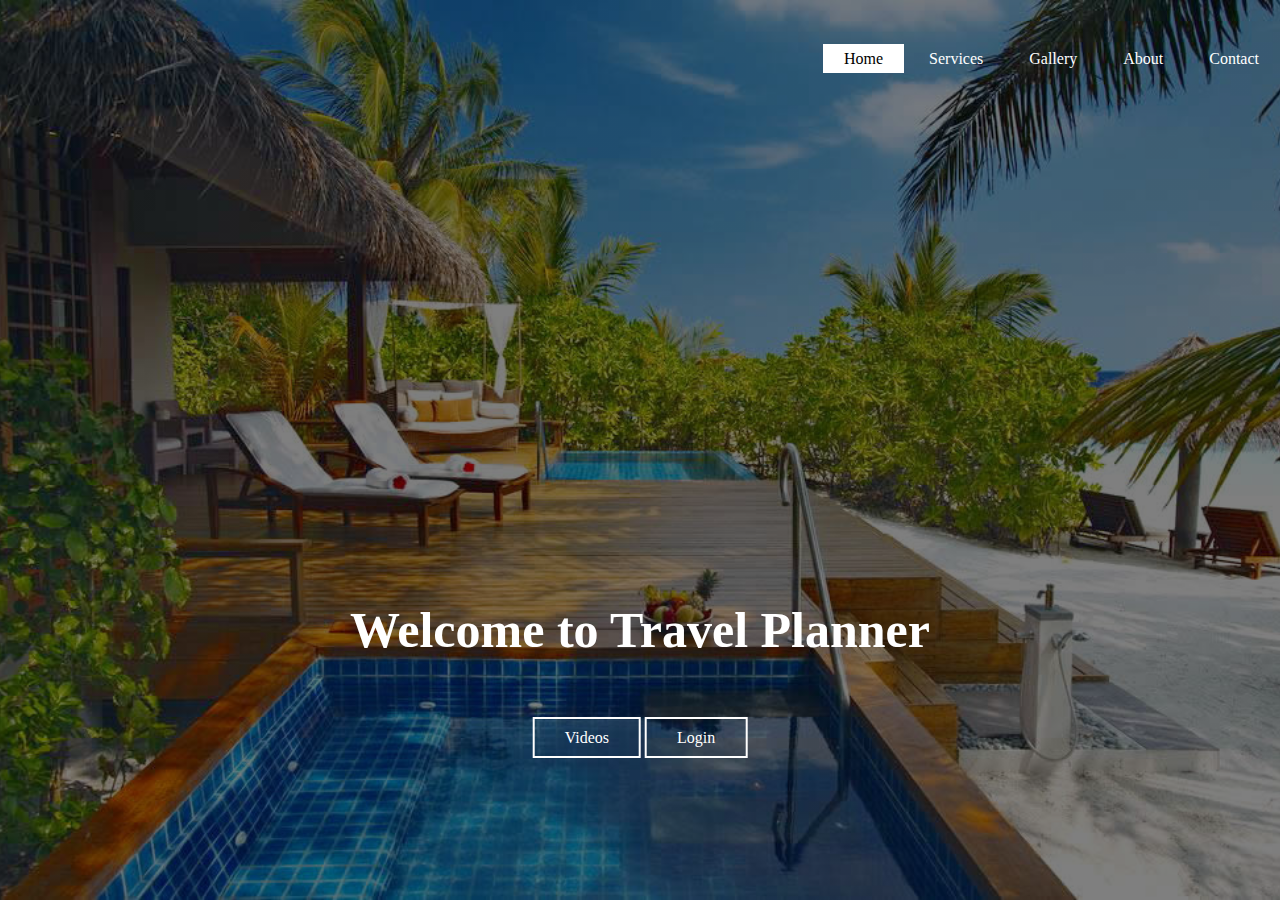
<file: index.html>
<!DOCTYPE html>
<html>
<head>
    <title>Travel Planner</title>
    <link rel="stylesheet" type="text/css" href="css/style.css">
</head>
<body>
    <header>
      <div class="main">
	     <ul> 
		   <li class="active"><a href="#">Home</a></li>
		   <li><a href="D:\SHUBHAM\Desktop\Website Assignment\services.html">Services</a></li>
		   <li><a href="D:\SHUBHAM\Desktop\Website Assignment\gallery.html">Gallery</a></li>
		   <li><a href="D:\SHUBHAM\Desktop\Website Assignment\about.html">About</a></li>
		   <li><a href="D:\SHUBHAM\Desktop\Website Assignment\contact.html">Contact</a></li>
		 </ul>
	  </div>
      <div class="title">
          <h1>Welcome to Travel Planner</h1>	
      </div>
      <div class="button">
          <a href="D:\SHUBHAM\Desktop\Website Assignment\Introducing Inspiring Travel Company ( 1080 X 1080 ).mp4" class="btn">Videos</a>
		  <a href="D:\SHUBHAM\Desktop\Website Assignment\login.html" class="btn">Login</a>
	  </div>
	</header>
</body>
</html>
</file>
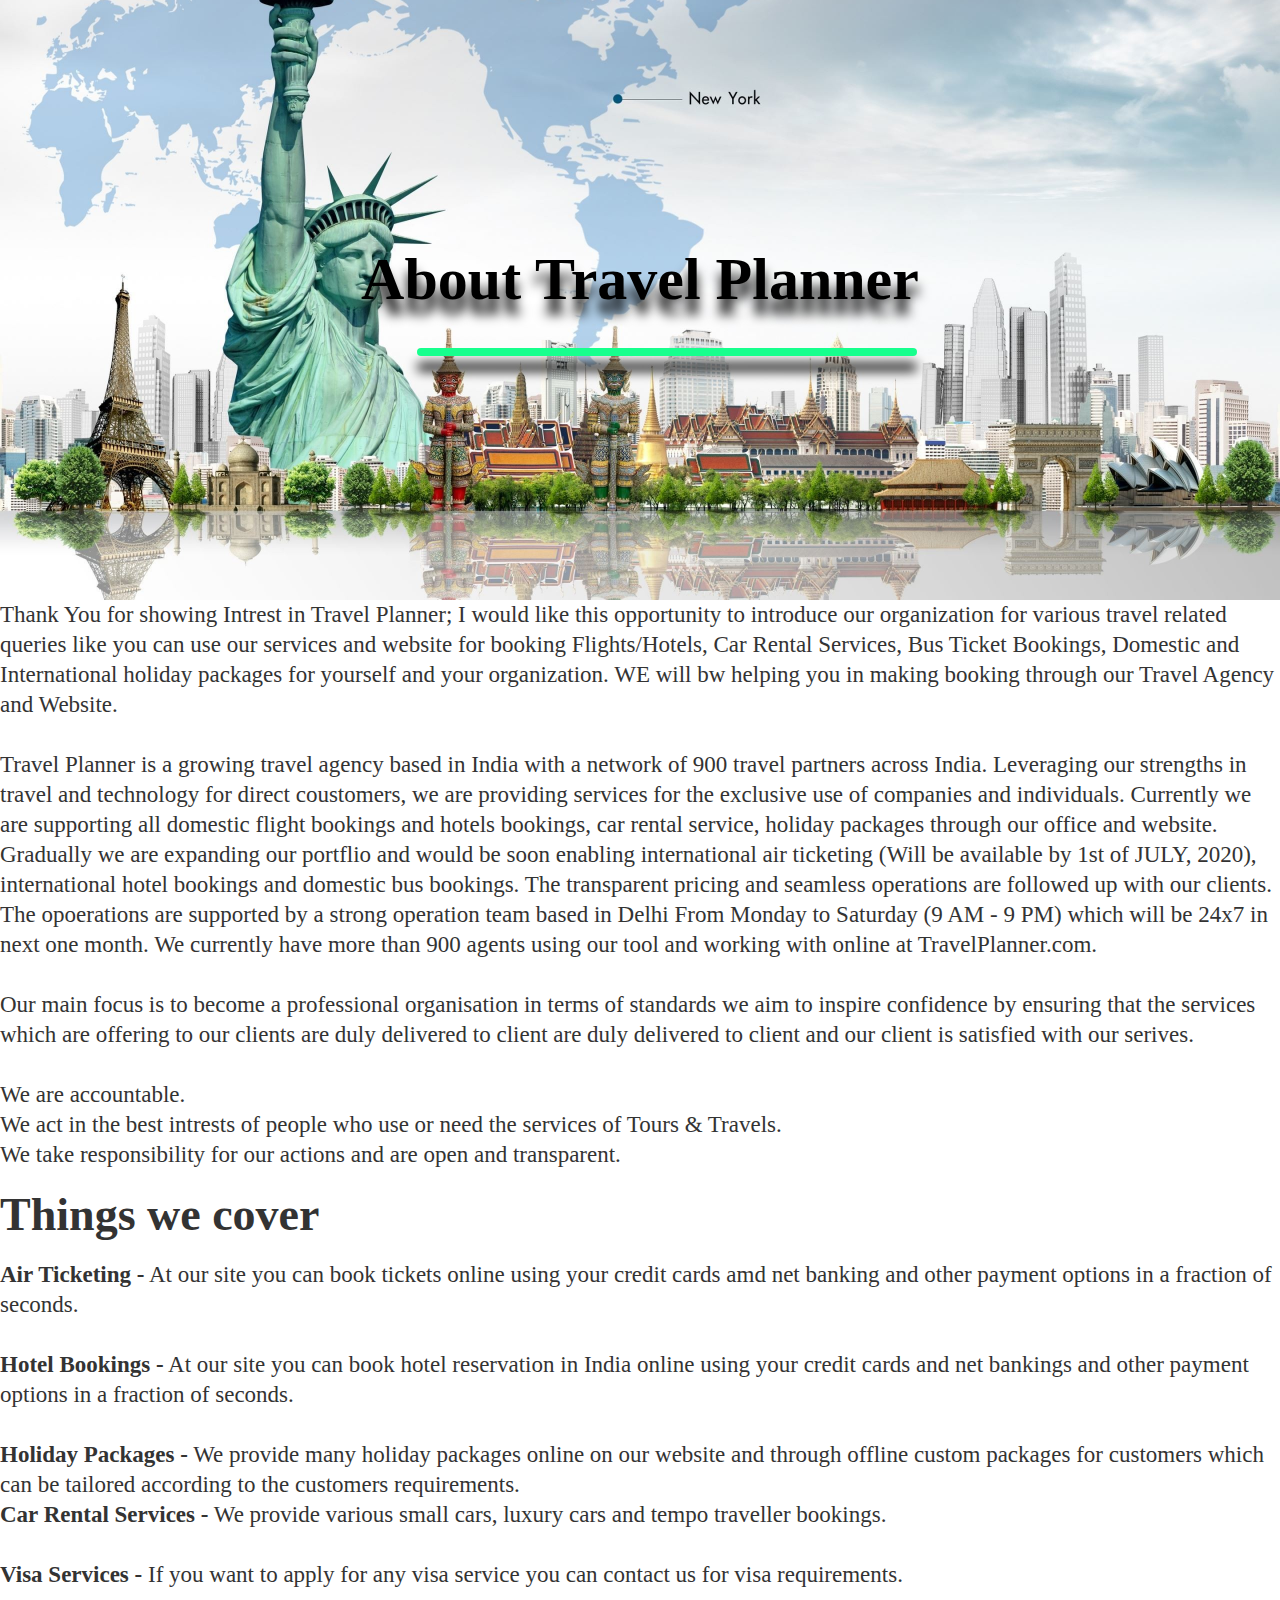
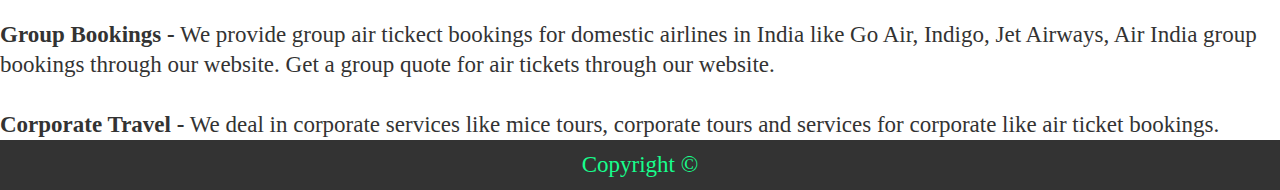
<file: about.html>
<!DOCTYPE html>
<html>
<head>
	<title>About Travel Planner</title>
    <link rel="stylesheet" type="text/css" href="css/aboutstyle.css">
</head>
<body>
	<div class="container">
		<div class="about">
			<div class="text">
			  <h1>About Travel Planner</h1>
			  <br>
			  <div class="line"></div>
			</div>
		</div>
	</div>
	<div class="content">
		<p>Thank You for showing Intrest in Travel Planner; I would like this opportunity to introduce our organization for various travel related queries like you can use our services and website for booking Flights/Hotels, Car Rental Services, Bus Ticket Bookings, Domestic and International holiday packages for yourself and your organization. WE will bw helping you in making booking through our Travel Agency and Website.</p>
		<br>
		<p>Travel Planner is a growing travel agency based in India with a network of 900 travel partners across India. Leveraging our strengths in travel and technology for direct coustomers, we are providing services for the exclusive use of companies and individuals. Currently we are supporting all domestic flight bookings and hotels bookings, car rental service, holiday packages through our office and website. Gradually we are expanding our portflio and would be soon enabling international air ticketing (Will be available by 1st of JULY, 2020), international hotel bookings and domestic bus bookings. The transparent pricing and seamless operations are followed up with our clients. The opoerations are supported by a strong operation team based in Delhi From Monday to Saturday (9 AM - 9 PM) which will be 24x7 in next one month. We currently have more than 900 agents using our tool and working with online at TravelPlanner.com. </p>
		<br>
		<p>Our main focus is to become a professional organisation in terms of standards we aim to inspire confidence by ensuring that the services which are offering to  our clients are duly delivered to client are duly delivered to client and our client is satisfied with our serives.</p>
		<br>
		<li>We are accountable.</li>
		<li>We act in the best intrests of people who use or need the services of Tours & Travels.</li>
		<li>We take responsibility for our actions and are open and transparent.</li>
		<br>
		<h1>Things we cover</h1>
		<br>
		<p><b>Air Ticketing -</b> At our site you can book tickets online using your credit cards amd net banking and other payment options in a fraction of seconds.</p>
		<br>
		<p><b>Hotel Bookings -</b> At our site you can book hotel reservation in India online using your credit cards and net bankings and other payment options in a fraction of seconds.</p>
		<br>
		<p><b>Holiday Packages -</b> We provide many holiday packages online on our website and through offline custom packages for customers which can be tailored according to the customers requirements.</p>
		<p><b>Car Rental Services -</b> We provide various small cars, luxury cars and tempo traveller bookings.</p>
		<br>
		<p><b>Visa Services -</b> If you want to apply for any visa service you can contact us for visa requirements.</p>
		<br>
		<p><b>Group Bookings -</b> We provide group air tickect bookings for domestic airlines in India like Go Air, Indigo, Jet Airways, Air India group bookings through our website. Get a group quote for air tickets through our website.</p>
		<br>
		<p><b>Corporate Travel -</b> We deal in corporate services like mice tours, corporate tours and services for corporate like air ticket bookings.</p>
	</div>
    <footer>Copyright &copy;</footer>
</body>
</html>
</file>
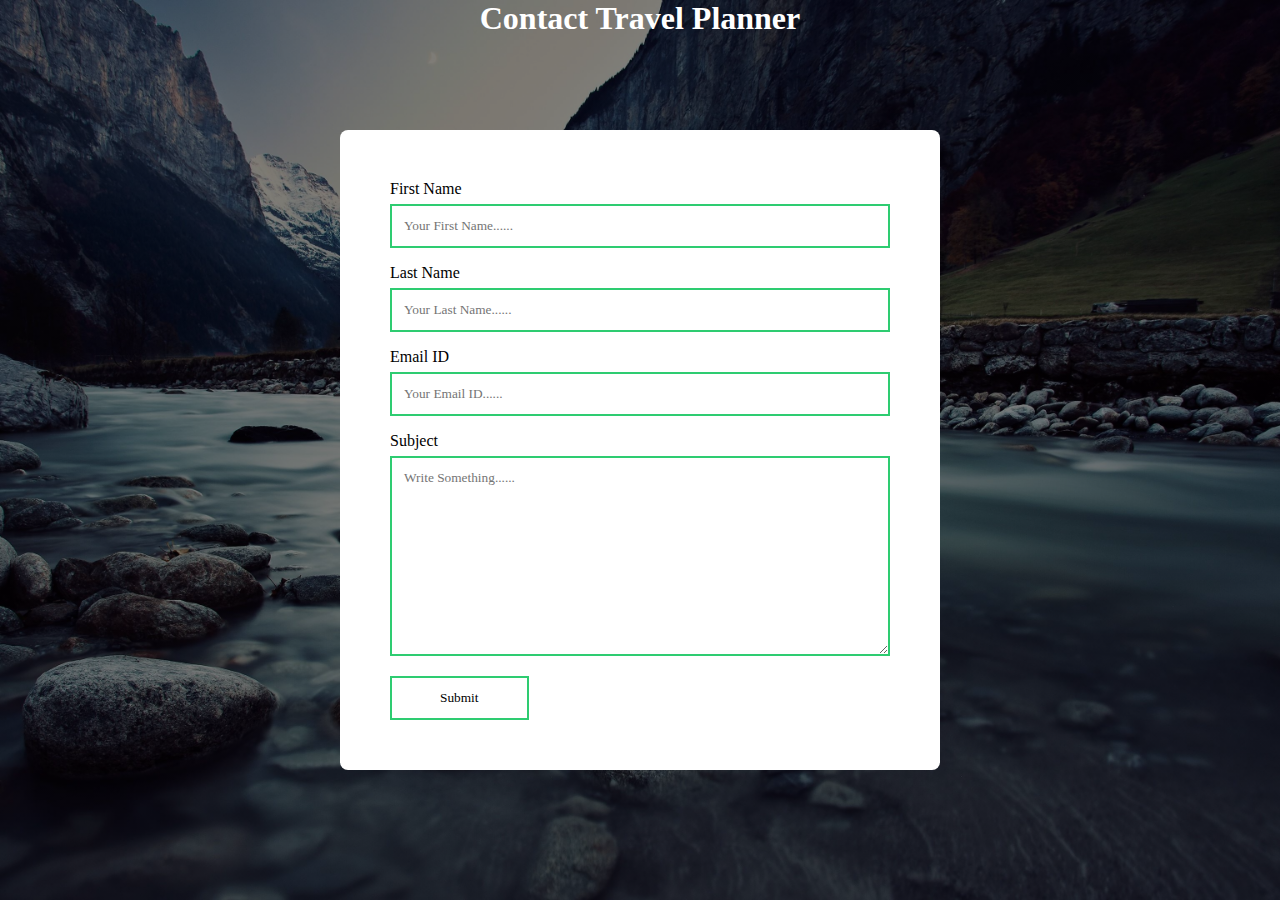
<file: contact.html>
<!DOCTYPE html>
<html>
<head>
	<title>Contact Travel Planner</title>
	<link rel="stylesheet" type="text/css" href="css/contactstyle.css">
</head>
<body>
<header>
	<h1>Contact Travel Planner</h1>
 <div class="container">
 	<form>
 		<label>First Name</label>
 		<input type="text" id="fname" placeholder="Your First Name......">
 		<label>Last Name</label>
 		<input type="text" id="lname" placeholder="Your Last Name......">
 		<label>Email ID</label>
 		<input type="text" id="email" placeholder="Your Email ID......">
 		<label>Subject</label>
 		<textarea id="Subject" placeholder="Write Something......" style="height: 200px"></textarea>
 		<input type="Submit" value="Submit">
 	</form>
 </div>
</header>
</body>
</html>
</file>
<file: css/style.css>
*{
	margin: 0;
	padding: 0;
	font-family: Century Gothic;
}
header{
	background-image:linear-gradient(rgba(0,0,0,0.5),rgba(0,0,0,0.5)), url(../baros.jpg);
	height: 100vh;
	background-size: cover;
	background-position: center;
}
ul{
	float: right;
	list-style-type: none;
	margin-top: 50px;
}
ul li{
	display: inline-block;
}
ul li a{
	text-decoration: none;
	color: #fff;
	padding: 5px 20px;
	border: 1px solid transparent;
	transition: 0.6s ease;
}
ul li a:hover{
	background-color: #fff;
	color: #000;
}
ul li.active a{
	background-color: #fff;
	color: #000;
}
.main{
	max-width: 1400px;
	margin: auto;
}
.title{
	position: absolute;
	top: 70%;
	left: 50%;
	transform: translate(-50%,-50%);
}
.title h1{
	color: #fff;
	font-size: 50px;
}
.button{
	position: absolute;
	top: 82%;
	left: 50%;
	transform: translate(-50%,-50%);
}
.btn{
	border: 2px solid #fff;
	padding: 10px 30px;
	color: #fff;
	text-decoration: none;
	transition: 0.6s ease;
}
.btn:hover{
	background-color: #fff;
	color: #000;
}
</file>
<file: css/aboutstyle.css>
*{
	margin: 0;
	padding: 10;
	font-family: Century Gothic;
}
.container{
	width: 100%;
	height: auto;
	display: flex;
	align-items: flex-start;
	flex-wrap: wrap;
}
.about{
	width: 100%;
	height: 600px;
	background-image: url(../195313.jpg);
	background-size: cover;
	background-position: center;
	background-repeat: no-repeat;
	display: flex;
	align-items: center;
	justify-content: center;
	flex-wrap: wrap;
}
.text{
	font-size: 30px;
	color: #000;
	text-shadow: 0px 15px 12px #000;
}
.line{
	width: 500px;
	height: 8px;
	background-color: #17ff8d;
	display: block;
	position: relative;
	border-radius: 5px;
	left: 10%;
	box-shadow: 0px 15px 12px 0px #000;
}
.content{
	width: 100%;
	height: auto;
	background-color: #fff;
	font-size: 23px;
	color: #333;
	line-height: 30px;
}
footer{
	width: 100%;
	height: auto;
	background-color: #333;
	color: #17ff8d;
	font-size: 23px;
	text-align: center;
	line-height: 50px;
}
</file>
<file: css/contactstyle.css>
*{
	margin: 0;
	padding: 0;
	font-family: Century Gothic;
}
header{
	background-image:linear-gradient(rgba(0,0,0,0.5),rgba(0,0,0,0.5)), url(../wall.jpg);
	height: 100vh;
	background-size: cover;
	background-position: center;
}
h1{
	color: #fff;
	text-align: center;
	font-weight: 300px;

}
.container{
	border-radius: 8px;
	background-color: #fff;
	padding: 50px;
	width: 500px;
	position: absolute;
	top: 50%;
	left: 50%;
	transform: translate(-50%,-50%);
}
input[type="text"], textarea{
	width: 100%;
	padding: 12px;
	border: 2px solid #2ecc71;
	border-radius: 8px solid #2ecc71;
	margin-top: 6px;
	margin-bottom: 16px;
	background-color: none;
	box-sizing: border-box;
	color: #000;
}
input[type="text"]:focus{
	background-color: #fff;
	box-shadow: 0 0 0 2px;
	transition: 0.6s ease;
}
textarea:focus{
	background-color: #fff;
	box-shadow: 0 0 0 2px;
	transition: 0.6s ease;
}
input[type="Submit"]{
	background-color: #fff;
	color: #000;
	padding: 12px 48px;
	border-radius: 8px solid #2ecc71;
	border: 2px solid #2ecc71;
	cursor: pointer;
}
input[type="Submit"]:hover{
	background-color: #2ecc71;
	transition: 0.6s ease;
}
</file>
